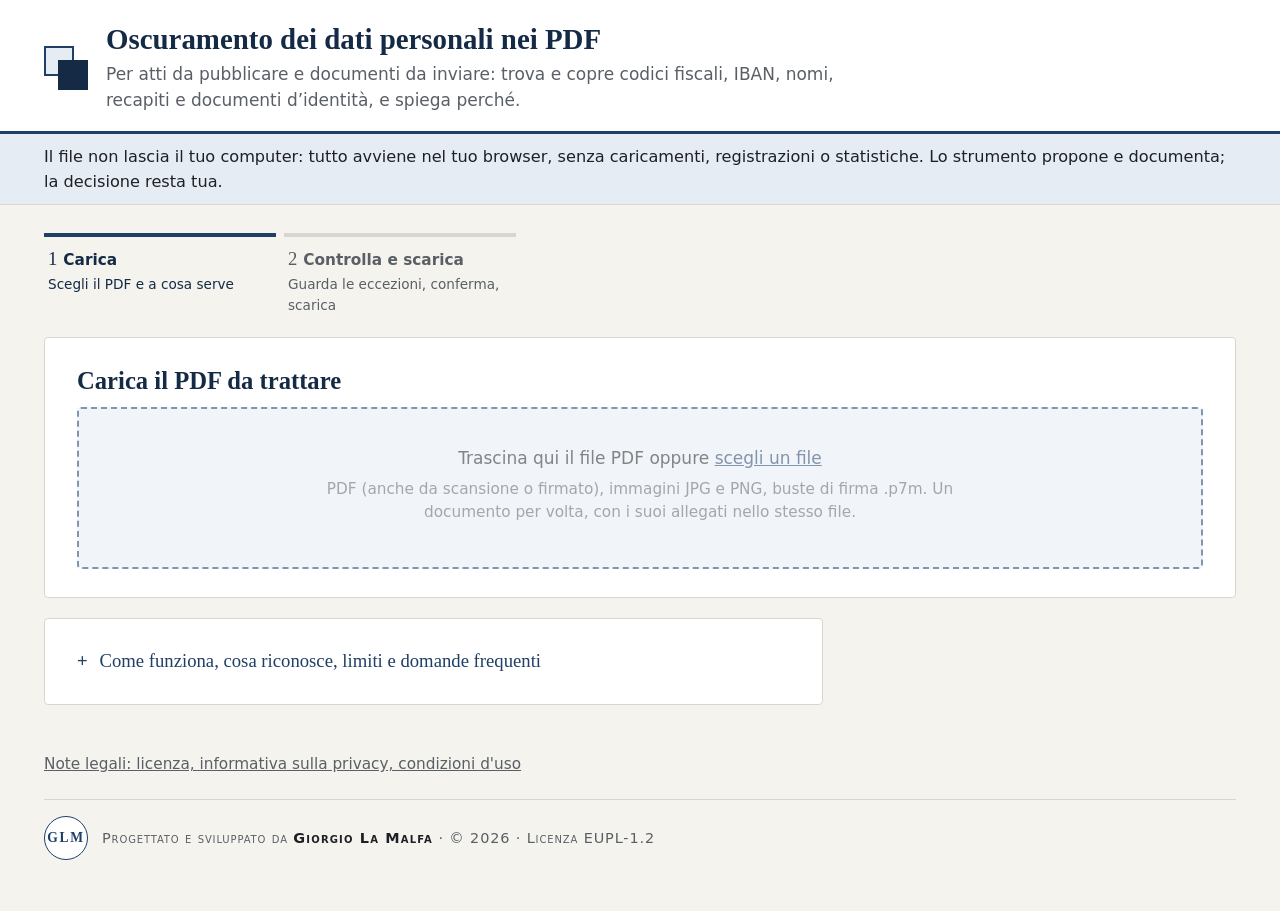
<file: index.html>
<!DOCTYPE html>
<!-- Oscuramento assistito di atti amministrativi. © 2026 Giorgio La Malfa. Licenza EUPL-1.2. -->
<html lang="it">
<head>
  <meta charset="utf-8">
  <meta name="viewport" content="width=device-width, initial-scale=1">
  <meta name="referrer" content="no-referrer">
  <!--
    Politica di sicurezza dei contenuti: ogni richiesta di rete è limitata
    all'origine dell'applicazione. L'unica eccezione, dichiarata all'utente,
    è il download facoltativo del modello di riconoscimento dei nomi da
    huggingface.co, che avviene solo se il modello non è presente nella
    cartella `modelli/` e solo dopo il consenso esplicito.
  -->
  <meta http-equiv="Content-Security-Policy"
        content="default-src 'self'; script-src 'self' 'wasm-unsafe-eval' blob:; worker-src 'self' blob:; connect-src 'self' https://huggingface.co https://*.huggingface.co https://*.hf.co; img-src 'self' blob: data:; style-src 'self'; font-src 'self'; object-src 'none'; base-uri 'none'; form-action 'none'">
  <title>Oscura PDF e dati personali gratis, senza caricare il file – Oscuramento assistito</title>
  <meta name="description" content="Oscura codici fiscali, IBAN, nomi, recapiti e documenti d'identità nei PDF prima di pubblicarli o inviarli. Riconoscimento automatico, rapporto con le fonti normative. Il file non lascia il tuo computer: nessun upload, nessuna registrazione, gratis.">
  <link rel="canonical" href="https://giorgino1.github.io/oscuramento-pdf/">
  <meta property="og:title" content="Oscura PDF e dati personali, senza caricare il file">
  <meta property="og:description" content="Riconosce e oscura codici fiscali, IBAN, nomi, recapiti e documenti d'identità nei PDF. Tutto nel tuo browser: nessun upload.">
  <meta property="og:type" content="website">
  <meta property="og:locale" content="it_IT">
  <link rel="icon" href="data:,">
  <!-- Dati strutturati per i motori di ricerca: descrivono la pagina, non
       raccolgono nulla. -->
  <script type="application/ld+json">
  {
    "@context": "https://schema.org",
    "@graph": [
      {
        "@type": "SoftwareApplication",
        "name": "Oscuramento assistito di atti amministrativi",
        "url": "https://giorgino1.github.io/oscuramento-pdf/",
        "author": { "@type": "Person", "name": "Giorgio La Malfa" },
        "license": "https://joinup.ec.europa.eu/collection/eupl/eupl-text-eupl-12",
        "applicationCategory": "UtilitiesApplication",
        "operatingSystem": "Browser",
        "inLanguage": "it",
        "isAccessibleForFree": true,
        "offers": { "@type": "Offer", "price": "0", "priceCurrency": "EUR" },
        "description": "Oscura i dati personali nei PDF (codice fiscale, IBAN, nomi, recapiti, documenti d'identità) interamente nel browser, senza caricare il file. Rapporto di trattamento con le fonti normative."
      },
      {
        "@type": "FAQPage",
        "mainEntity": [
          { "@type": "Question", "name": "Il mio PDF viene caricato su un server?", "acceptedAnswer": { "@type": "Answer", "text": "No. L'analisi, l'oscuramento e la scrittura del nuovo PDF avvengono nel tuo browser. Puoi verificarlo dagli strumenti di sviluppo, scheda Rete: durante l'uso non parte alcuna richiesta con i tuoi dati." } },
          { "@type": "Question", "name": "Quali dati riconosce da solo?", "acceptedAnswer": { "@type": "Answer", "text": "Codici fiscali, partite IVA, IBAN e carte di pagamento, telefoni e caselle di posta individuali, indirizzi di residenza, date e luoghi di nascita, estremi e copie di documenti d'identità, firme scansionate, nomi di persona, riferimenti a salute, condizioni di disagio e procedimenti giudiziari." } },
          { "@type": "Question", "name": "L'oscuramento rimuove davvero il testo dal PDF?", "acceptedAnswer": { "@type": "Answer", "text": "Sì. Le pagine vengono riscritte come immagini con i rettangoli di copertura e il livello testuale del nuovo PDF contiene solo il testo non oscurato. Il testo coperto non è selezionabile né ricercabile." } },
          { "@type": "Question", "name": "Serve per la pubblicazione all'albo pretorio e in Amministrazione trasparente?", "acceptedAnswer": { "@type": "Answer", "text": "Sì. Per ogni dato lo strumento indica la categoria, la fascia e la norma (d.lgs. 33/2013, d.lgs. 196/2003, Regolamento UE 2016/679, Linee guida del Garante n. 243/2014) e produce un rapporto di trattamento da conservare agli atti. La valutazione finale resta dell'amministrazione." } },
          { "@type": "Question", "name": "Posso usarlo per un documento da inviare, un curriculum o la copia della carta d'identità?", "acceptedAnswer": { "@type": "Answer", "text": "Sì. Scegli 'Invio, condivisione o pubblicazione facoltativa': tutto ciò che viene riconosciuto è proposto per l'oscuramento e ripristini con un clic ciò che ti serve in chiaro." } },
          { "@type": "Question", "name": "Quanto costa?", "acceptedAnswer": { "@type": "Answer", "text": "Nulla. Nessuna registrazione, nessuna filigrana, nessun limite di pagine. Il codice è pubblicato con licenza aperta." } }
        ]
      }
    ]
  }
  </script>
  <link rel="stylesheet" href="css/stile.css">
</head>
<body>
  <a class="salta" href="#principale">Vai al contenuto</a>

  <header class="testata">
    <div class="contenitore">
      <div class="marchio" aria-hidden="true"><span class="marchio-blocco"></span><span class="marchio-blocco marchio-blocco--scuro"></span></div>
      <div>
        <h1 id="titolo-app">Oscuramento dei dati personali nei PDF</h1>
        <p class="sottotitolo" id="sottotitolo-app"></p>
      </div>
    </div>
  </header>

  <div class="rassicurazione" role="note">
    <div class="contenitore">
      <p id="rassicurazione-locale"></p>
    </div>
  </div>

  <main id="principale" class="contenitore">
    <nav class="passi" aria-label="Avanzamento">
      <ol id="passi"></ol>
    </nav>

    <!-- 1. Caricamento -->
    <section id="sezione-caricamento" class="sezione" aria-labelledby="titolo-caricamento">
      <h2 id="titolo-caricamento"></h2>

      <div id="zona-caricamento" class="zona-caricamento" tabindex="0" role="button" aria-describedby="caricamento-formati">
        <p><span id="caricamento-trascina"></span> <label for="file-input" class="collegamento" id="caricamento-scegli"></label></p>
        <input type="file" id="file-input" accept="application/pdf,.pdf,image/jpeg,image/png,.jpg,.jpeg,.png,.p7m">
        <p id="caricamento-formati" class="nota"></p>
      </div>
      <p id="caricamento-errore" class="errore" role="alert" hidden></p>
      <!-- Stato dei componenti di riconoscimento: una riga, solo finché serve.
           Gli stati per componente restano nel DOM (nascosti) per la logica. -->
      <p id="componenti-stato" class="nota componenti-stato" role="status" aria-live="polite" hidden></p>
      <div hidden aria-hidden="true">
        <span id="comp-pdf-stato"></span><span id="comp-ocr-stato"></span><span id="comp-ner-stato"></span>
      </div>
      <div id="ner-remoto" class="avviso avviso--attenzione" hidden>
        <p id="ner-remoto-spiegazione"></p>
        <div class="azioni">
          <button type="button" class="pulsante" id="ner-remoto-scarica"></button>
          <button type="button" class="pulsante pulsante--secondario" id="ner-remoto-rifiuta"></button>
        </div>
        <p id="ner-remoto-rifiuto-nota" class="nota"></p>
      </div>
      <p id="ner-errore" class="errore" hidden></p>
      <div id="file-scelto" class="riquadro" hidden>
        <p><strong id="file-scelto-etichetta"></strong>: <span id="file-nome"></span> <span class="nota" id="file-dettagli"></span></p>
        <fieldset class="scopo" id="scopo" hidden>
          <legend id="scopo-titolo"></legend>
          <p class="nota" id="scopo-spiegazione"></p>
          <div id="scopo-opzioni" class="scopo-opzioni"></div>
          <div class="campo" id="scopo-ente-campo" hidden>
            <label for="scopo-ente" id="scopo-ente-etichetta"></label>
            <input type="text" id="scopo-ente" maxlength="120">
          </div>
        </fieldset>
        <p class="nota" id="attesa-componenti" hidden></p>
      </div>
    </section>

    <!-- 2. Analisi -->
    <section id="sezione-analisi" class="sezione" aria-labelledby="titolo-analisi" hidden>
      <h2 id="titolo-analisi"></h2>
      <div id="analisi-avviso-scansione" class="avviso avviso--attenzione" hidden></div>
      <div id="analisi-avviso-risorse" class="avviso avviso--attenzione" hidden>
        <p id="analisi-avviso-risorse-testo"></p>
        <div class="azioni"><button type="button" class="pulsante" id="analisi-avviso-risorse-prosegui"></button></div>
      </div>
      <div class="avanzamento" role="status" aria-live="polite">
        <p><span id="analisi-fase"></span> <span id="analisi-pagina" class="nota"></span></p>
        <div class="barra" aria-hidden="true"><div class="barra-riempimento" id="analisi-barra"></div></div>
        <div class="azioni"><button type="button" class="pulsante pulsante--secondario" id="analisi-interrompi"></button></div>
      </div>
      <p id="analisi-errore" class="errore" role="alert" hidden></p>
    </section>

    <!-- 3. Controlla e scarica -->
    <section id="sezione-revisione" class="sezione" aria-labelledby="titolo-revisione" hidden>
      <h2 id="titolo-revisione"></h2>
      <p id="revisione-introduzione"></p>
      <div id="revisione-avviso-scansione" class="avviso avviso--attenzione" hidden>
        <p id="revisione-avviso-scansione-testo"></p>
        <p><span id="revisione-qualita-etichetta"></span>: <strong id="revisione-qualita"></strong></p>
      </div>
      <p id="revisione-ner-assente" class="avviso avviso--attenzione" hidden></p>

      <!-- Riepilogo in linguaggio piano: solo le eccezioni richiedono attenzione. -->
      <div class="riepilogo" id="riepilogo">
        <p class="riepilogo-oscurati" role="status" aria-live="polite"><strong id="riepilogo-oscurati-numero">0</strong> <span id="riepilogo-oscurati-testo"></span></p>
        <div id="riepilogo-chiaro" hidden>
          <h3 id="riepilogo-chiaro-titolo"></h3>
          <p class="nota" id="riepilogo-chiaro-nota"></p>
          <ul id="elenco-chiaro" class="riepilogo-elenco"></ul>
        </div>
        <div id="riepilogo-ripristinati" hidden>
          <h3 id="riepilogo-ripristinati-titolo"></h3>
          <ul id="elenco-ripristinati" class="riepilogo-elenco"></ul>
        </div>
        <div id="riepilogo-controllare" hidden>
          <h3 id="riepilogo-controllare-titolo"></h3>
          <ul id="elenco-controllare" class="riepilogo-elenco"></ul>
        </div>
        <details id="riepilogo-istituzionali" class="dettagli" hidden>
          <summary id="riepilogo-istituzionali-titolo"></summary>
          <ul id="elenco-istituzionali" class="riepilogo-elenco"></ul>
        </details>
        <p id="riepilogo-nessuno" class="nota" hidden></p>
        <div id="download-scansione" class="riquadro" hidden>
          <label class="opzione"><input type="checkbox" id="conferma-scansione"><span id="conferma-scansione-testo"></span></label>
          <p class="nota" id="conferma-scansione-nota" aria-live="polite"></p>
          <button type="button" class="pulsante pulsante--secondario pulsante--piccolo" id="conferma-scansione-vai" hidden></button>
        </div>
        <p id="download-bloccato" class="nota" hidden></p>
        <div class="avviso" id="download-avviso-pagine" hidden role="alertdialog" aria-labelledby="download-avviso-pagine-testo">
          <p id="download-avviso-pagine-testo"></p>
          <div class="azioni">
            <button type="button" class="pulsante pulsante--secondario" id="download-avviso-pagine-vai"></button>
            <button type="button" class="pulsante" id="download-avviso-pagine-prosegui"></button>
          </div>
        </div>
        <div class="azioni">
          <button type="button" class="pulsante" id="genera"></button>
          <button type="button" class="pulsante pulsante--secondario" id="mostra-dettagli" aria-expanded="false" aria-controls="dettagli-rilievi pannello-rilievi"></button>
        </div>
        <div id="sezione-download">
          <div class="avanzamento" id="generazione" hidden role="status" aria-live="polite">
            <p><span id="generazione-testo"></span></p>
            <div class="barra" aria-hidden="true"><div class="barra-riempimento" id="generazione-barra"></div></div>
            <div class="azioni"><button type="button" class="pulsante pulsante--secondario" id="generazione-interrompi"></button></div>
          </div>
          <p id="download-errore" class="errore" role="alert" hidden></p>
          <div id="download-pronto" class="riquadro riquadro--pronto" hidden>
            <h3 id="download-riepilogo-titolo"></h3>
            <ul id="download-riepilogo"></ul>
            <div class="azioni">
              <a class="pulsante" id="scarica-documento" download></a>
              <a class="pulsante pulsante--secondario" id="scarica-rapporto" download></a>
              <a class="pulsante pulsante--secondario" id="scarica-immagine" download hidden></a>
            </div>
            <p class="nota" id="download-nota"></p>
            <p class="nota" id="download-avviso-firma"></p>
          </div>
        </div>
      </div>

      <!-- Strumenti per l'utente esperto: visibili su richiesta. -->
      <div id="dettagli-rilievi" hidden>
        <div class="contatori">
          <div class="contatore" id="contatore-c" role="status" aria-live="polite">
            <span class="contatore-numero" id="contatore-c-numero">0</span>
            <span id="contatore-c-testo"></span>
          </div>
          <div class="contatore contatore--proposte" id="contatore-proposte" role="status" aria-live="polite">
            <span class="contatore-numero" id="contatore-proposte-numero">0</span>
            <span id="contatore-proposte-testo"></span>
            <button type="button" class="pulsante pulsante--piccolo" id="conferma-proposte"></button>
          </div>
        </div>
        <div class="blocco">
          <label for="blocco-categoria" id="blocco-etichetta"></label>
          <select id="blocco-categoria"></select>
          <button type="button" class="pulsante pulsante--piccolo" id="blocco-oscura"></button>
          <button type="button" class="pulsante pulsante--piccolo pulsante--secondario" id="blocco-mantieni"></button>
        </div>
      </div>

      <div class="revisione revisione--semplice" id="revisione-griglia">
        <div class="revisione-pagine" id="pagine">
          <div class="barra-strumenti">
            <span class="nota" id="strumenti-etichetta"></span>
            <button type="button" class="pulsante pulsante--secondario pulsante--piccolo" id="selezione-manuale" aria-pressed="false"></button>
            <button type="button" class="pulsante pulsante--secondario pulsante--piccolo" id="selezione-testo"></button>
            <button type="button" class="pulsante pulsante--secondario pulsante--piccolo" id="selezione-area"></button>
            <span class="nota" id="selezione-manuale-nota" hidden></span>
            <span class="nota" id="pagine-viste"></span>
          </div>
          <div id="elenco-pagine"></div>
          <p class="nota pagine-fine" id="pagine-fine" hidden>
            <span id="pagine-fine-testo"></span>
            <button type="button" class="pulsante pulsante--secondario pulsante--piccolo" id="pagine-fine-torna"></button>
            <button type="button" class="pulsante pulsante--secondario pulsante--piccolo" id="pagine-fine-vai" hidden></button>
          </p>
        </div>
        <aside class="revisione-pannello" id="pannello-rilievi" aria-labelledby="titolo-rilievi" hidden>
          <h3 id="titolo-rilievi" class="visivamente-nascosto">Dati trovati</h3>
          <div class="filtro">
            <label for="filtro-fascia" id="filtro-etichetta"></label>
            <select id="filtro-fascia"></select>
          </div>
          <div class="legenda" id="legenda"></div>
          <ul id="elenco-rilievi" class="rilievi"></ul>
          <p id="rilievi-vuoto" class="nota" hidden></p>
        </aside>
      </div>

      <details class="dettagli" id="opzioni-avanzate">
        <summary id="opzioni-avanzate-titolo"></summary>
        <div id="sezione-modalita">
          <p id="modalita-introduzione"></p>
          <fieldset class="modalita">
            <legend id="titolo-modalita"></legend>
            <label class="opzione"><input type="radio" name="modalita" value="pieno" checked><span><strong id="modalita-pieno"></strong><br><span class="nota" id="modalita-pieno-descrizione"></span></span></label>
            <label class="opzione"><input type="radio" name="modalita" value="omissis"><span><strong id="modalita-omissis"></strong><br><span class="nota" id="modalita-omissis-descrizione"></span></span></label>
            <label class="opzione"><input type="radio" name="modalita" value="pseudonimo"><span><strong id="modalita-pseudonimo"></strong><br><span class="nota" id="modalita-pseudonimo-descrizione"></span></span></label>
          </fieldset>
          <div id="modalita-avvertenza" class="avviso avviso--attenzione" hidden></div>
          <details class="dettagli">
            <summary id="iniziali-domanda"></summary>
            <p id="iniziali-risposta"></p>
          </details>
          <div class="campo">
            <label for="risoluzione" id="risoluzione-etichetta"></label>
            <p class="nota" id="risoluzione-descrizione"></p>
            <select id="risoluzione"></select>
          </div>
        </div>
      </details>

      <div class="azioni azioni--separate">
        <button type="button" class="pulsante pulsante--secondario" id="nuovo-documento"></button>
      </div>
    </section>

    <!-- Testo informativo, statico: per chi legge la pagina e per i motori di
         ricerca. Non è interfaccia e non passa da stringhe.js. -->
    <details class="sezione informazioni" id="informazioni">
      <summary class="informazioni-apri">Come funziona, cosa riconosce, limiti e domande frequenti</summary>
      <h2 id="titolo-informazioni">Come funziona</h2>
      <ol class="informazioni-passi">
        <li><strong>Carichi il documento</strong> (PDF, anche firmato o in busta .p7m; oppure una foto o scansione JPG o PNG) e indichi a cosa serve: pubblicazione obbligatoria di un ente pubblico, oppure invio e condivisione. L'analisi parte da sola.</li>
        <li><strong>Lo strumento legge il documento</strong> (anche le scansioni, con il riconoscimento ottico) e individua i dati personali: per ciascuno indica cos'è, perché va trattato e quale norma lo prevede.</li>
        <li><strong>Rivedi e confermi</strong>, pagina per pagina o in blocco. Puoi aggiungere oscuramenti a mano, per testo o per area.</li>
        <li><strong>Scarichi il PDF trattato e il rapporto</strong>: il testo oscurato non è più nel file, nemmeno nascosto; il rapporto elenca ogni dato trattato con la fonte.</li>
      </ol>

      <h2>Il file non lascia il tuo computer</h2>
      <p>Gli strumenti online per oscurare i PDF caricano il documento sui loro server. Qui no: la lettura del PDF, il riconoscimento ottico, il riconoscimento dei nomi e la scrittura del nuovo file avvengono nel tuo browser, con componenti eseguite in locale. Non esiste un server che riceva il documento, non c'è registrazione, non vengono raccolte statistiche. È verificabile: apri gli strumenti di sviluppo del browser, scheda Rete, e usa lo strumento.</p>
      <p>L'unica eccezione, dichiarata e facoltativa, è il download iniziale del modello di riconoscimento dei nomi (circa 135 MB), che avviene una sola volta, prima di caricare qualunque documento, e resta nella cache del browser.</p>

      <h2>Cosa riconosce</h2>
      <ul class="informazioni-elenco">
        <li><strong>Identificativi</strong>: codice fiscale e tessera sanitaria, partita IVA, IBAN, conti correnti, carte di pagamento (con controllo formale).</li>
        <li><strong>Recapiti e dati anagrafici</strong>: cellulari e telefoni individuali, caselle di posta personali, residenza, data e luogo di nascita, stato civile, nucleo familiare. I recapiti degli uffici e delle società restano in chiaro.</li>
        <li><strong>Documenti d'identità</strong>: estremi (numero, rilascio) e pagine che riproducono una carta d'identità, una patente o un passaporto, che vengono espunte.</li>
        <li><strong>Firme autografe</strong> nei documenti scansionati.</li>
        <li><strong>Nomi di persona</strong>, con il ruolo: dirigenti, responsabili del procedimento e firmatari restano in chiaro; minori e terzi estranei vengono oscurati; beneficiari, contraenti e consulenti seguono le norme sulla pubblicazione.</li>
        <li><strong>Dati sulla salute, condizioni di disagio, dati giudiziari</strong>, anche in forma indiretta (legge 104, invalidità, ISEE, procedimenti).</li>
      </ul>

      <h2>Per gli uffici pubblici</h2>
      <p>Determine, delibere, ordinanze, atti di concessione di contributi, incarichi e curricula, graduatorie di concorso: prima della pubblicazione all'albo pretorio, in Amministrazione trasparente o sul sito istituzionale (in Sicilia, art. 18 l.r. 22/2008) i dati personali non pertinenti vanno resi non intelligibili (art. 7-bis, comma 4, d.lgs. 33/2013). Lo strumento applica le regole delle Linee guida del Garante n. 243/2014 e delle FAQ, distingue i nominativi che la legge impone di pubblicare (contraenti, titolari di incarichi, beneficiari sopra mille euro) da quelli che non hanno base giuridica, e produce un rapporto di trattamento con i passaggi delle fonti, da conservare agli atti. Non offre mai la sostituzione con le iniziali, che il Garante non considera anonimizzazione.</p>

      <h2>Per tutti gli altri</h2>
      <p>Un documento da inviare a una banca o a un ente, un curriculum da rendere anonimo, un verbale, una sentenza, un referto da condividere: scegli "Invio, condivisione o pubblicazione facoltativa" e tutto ciò che viene riconosciuto viene proposto per l'oscuramento. Ripristini con un clic ciò che vuoi lasciare leggibile.</p>

      <h2>Limiti da conoscere</h2>
      <ul class="informazioni-elenco">
        <li>Il riconoscimento dei nomi è statistico: può ignorare un nome o segnalare una parola comune. Per questo i nomi sono sempre "da confermare" e la revisione a schermo è parte del lavoro, non un passaggio facoltativo.</li>
        <li>Nelle scansioni la qualità dipende dall'immagine; per i documenti scansionati la revisione di ogni pagina è obbligatoria e il download resta bloccato finché non è stata fatta.</li>
        <li>Documenti lunghi e scansionati richiedono memoria: consigliato un computer, non un telefono.</li>
        <li>Lo strumento assiste e documenta; la decisione finale su cosa pubblicare resta di chi pubblica.</li>
      </ul>

      <h2>Domande frequenti</h2>
      <dl class="informazioni-faq">
        <dt>L'oscuramento è definitivo?</dt>
        <dd>Sì: le pagine vengono riscritte come immagini con le coperture e il livello testuale del nuovo PDF contiene solo il testo non oscurato. Conserva l'originale: dal file trattato non si torna indietro.</dd>
        <dt>Cosa contiene il rapporto?</dt>
        <dd>Data, file, scopo del trattamento, elenco dei dati trattati con pagina, posizione, categoria, fascia, grado di certezza del riconoscimento, esito e fonte normativa; le decisioni prese e le motivazioni; i passaggi delle fonti citate.</dd>
        <dt>Posso caricare un file di Word?</dt>
        <dd>Salvalo prima come PDF (in Word: File → Salva con nome → PDF) e caricalo qui: il PDF conserva il testo e viene trattato al meglio. Le immagini JPG e PNG e le buste di firma .p7m si caricano direttamente.</dd>
        <dt>Funziona senza connessione?</dt>
        <dd>Dopo il primo caricamento sì: le componenti restano nella cache del browser. Esiste anche una versione da scaricare e avviare in locale.</dd>
        <dt>Chi risponde di un dato pubblicato per errore?</dt>
        <dd>Chi pubblica. Lo strumento è un ausilio: propone, spiega e documenta, ma non sostituisce la verifica di chi ha la responsabilità del documento.</dd>
      </dl>
    </details>
  </main>

  <footer class="piede">
    <div class="contenitore">
      <p class="nota"><a href="note-legali.html">Note legali: licenza, informativa sulla privacy, condizioni d'uso</a></p>
      <p class="firma"><span class="firma-monogramma" aria-hidden="true">GLM</span><span class="firma-testo">Progettato e sviluppato da <strong>Giorgio La Malfa</strong> · © 2026 · Licenza EUPL-1.2</span></p>
    </div>
  </footer>

  <!-- Finestra di dialogo per motivazione e oscuramento manuale -->
  <dialog id="dialogo" class="dialogo">
    <form method="dialog" id="dialogo-form">
      <h3 id="dialogo-titolo"></h3>
      <p id="dialogo-testo" class="nota"></p>
      <div id="dialogo-testo-campo" class="campo" hidden>
        <label for="dialogo-testo-cerca" id="dialogo-testo-etichetta"></label>
        <input type="text" id="dialogo-testo-cerca" maxlength="200">
        <p id="dialogo-testo-nota" class="nota"></p>
      </div>
      <fieldset id="dialogo-area-campo" class="campo coordinate" hidden>
        <legend id="dialogo-area-etichetta"></legend>
        <label><span id="dialogo-area-pagina-etichetta"></span> <input type="number" id="dialogo-area-pagina" min="1" step="1"></label>
        <label><span id="dialogo-area-sinistra-etichetta"></span> <input type="number" id="dialogo-area-sinistra" min="0" max="100" step="1"></label>
        <label><span id="dialogo-area-alto-etichetta"></span> <input type="number" id="dialogo-area-alto" min="0" max="100" step="1"></label>
        <label><span id="dialogo-area-larghezza-etichetta"></span> <input type="number" id="dialogo-area-larghezza" min="1" max="100" step="1"></label>
        <label><span id="dialogo-area-altezza-etichetta"></span> <input type="number" id="dialogo-area-altezza" min="1" max="100" step="1"></label>
      </fieldset>
      <div id="dialogo-categoria-campo" class="campo" hidden>
        <label for="dialogo-categoria" id="dialogo-categoria-etichetta"></label>
        <select id="dialogo-categoria" required></select>
      </div>
      <div class="campo">
        <label for="dialogo-motivazione" id="dialogo-motivazione-etichetta"></label>
        <textarea id="dialogo-motivazione" rows="3"></textarea>
        <p id="dialogo-obbligo" class="errore" hidden></p>
      </div>
      <div class="azioni">
        <button type="button" class="pulsante pulsante--secondario" id="dialogo-annulla"></button>
        <button type="submit" class="pulsante" id="dialogo-salva"></button>
      </div>
    </form>
  </dialog>

  <script src="vendor/pdf-lib/pdf-lib.min.js"></script>
  <script src="vendor/tesseract/tesseract.min.js"></script>
  <script type="module" src="js/app.js"></script>
</body>
</html>
</file>
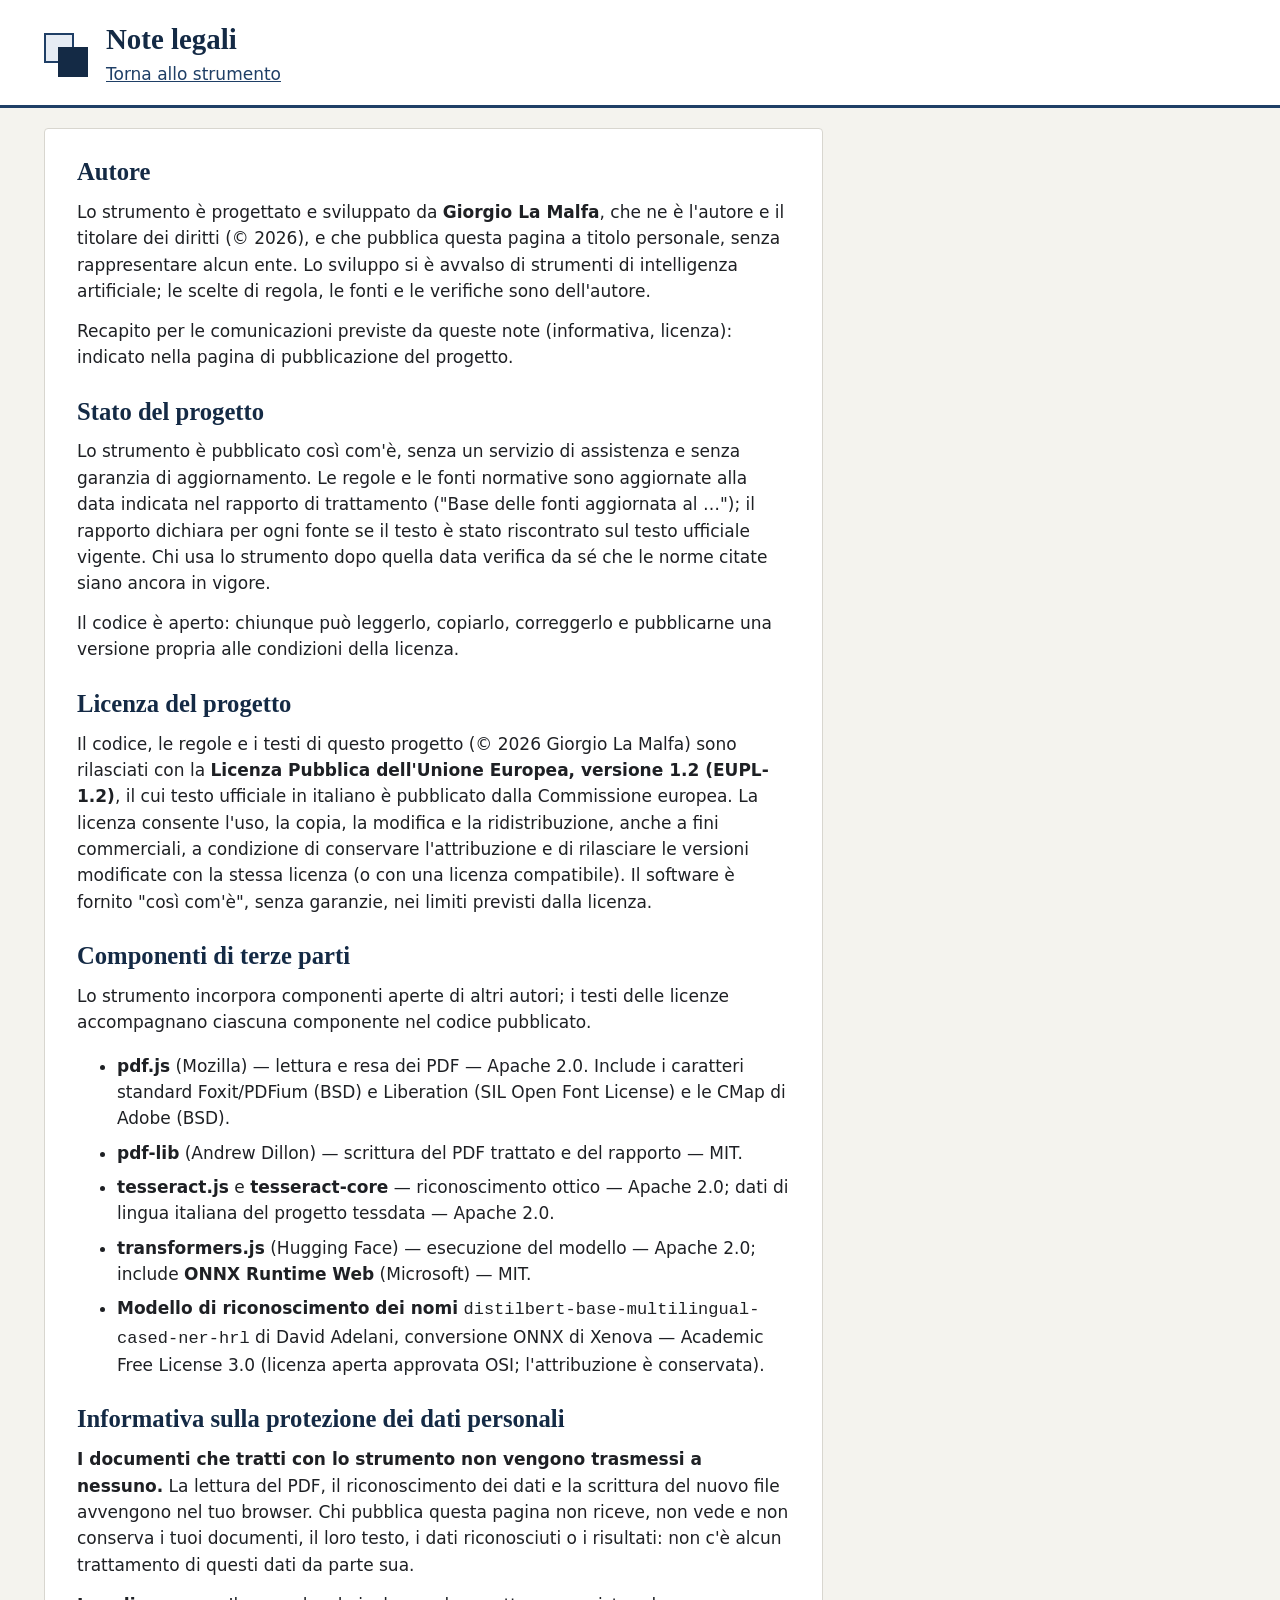
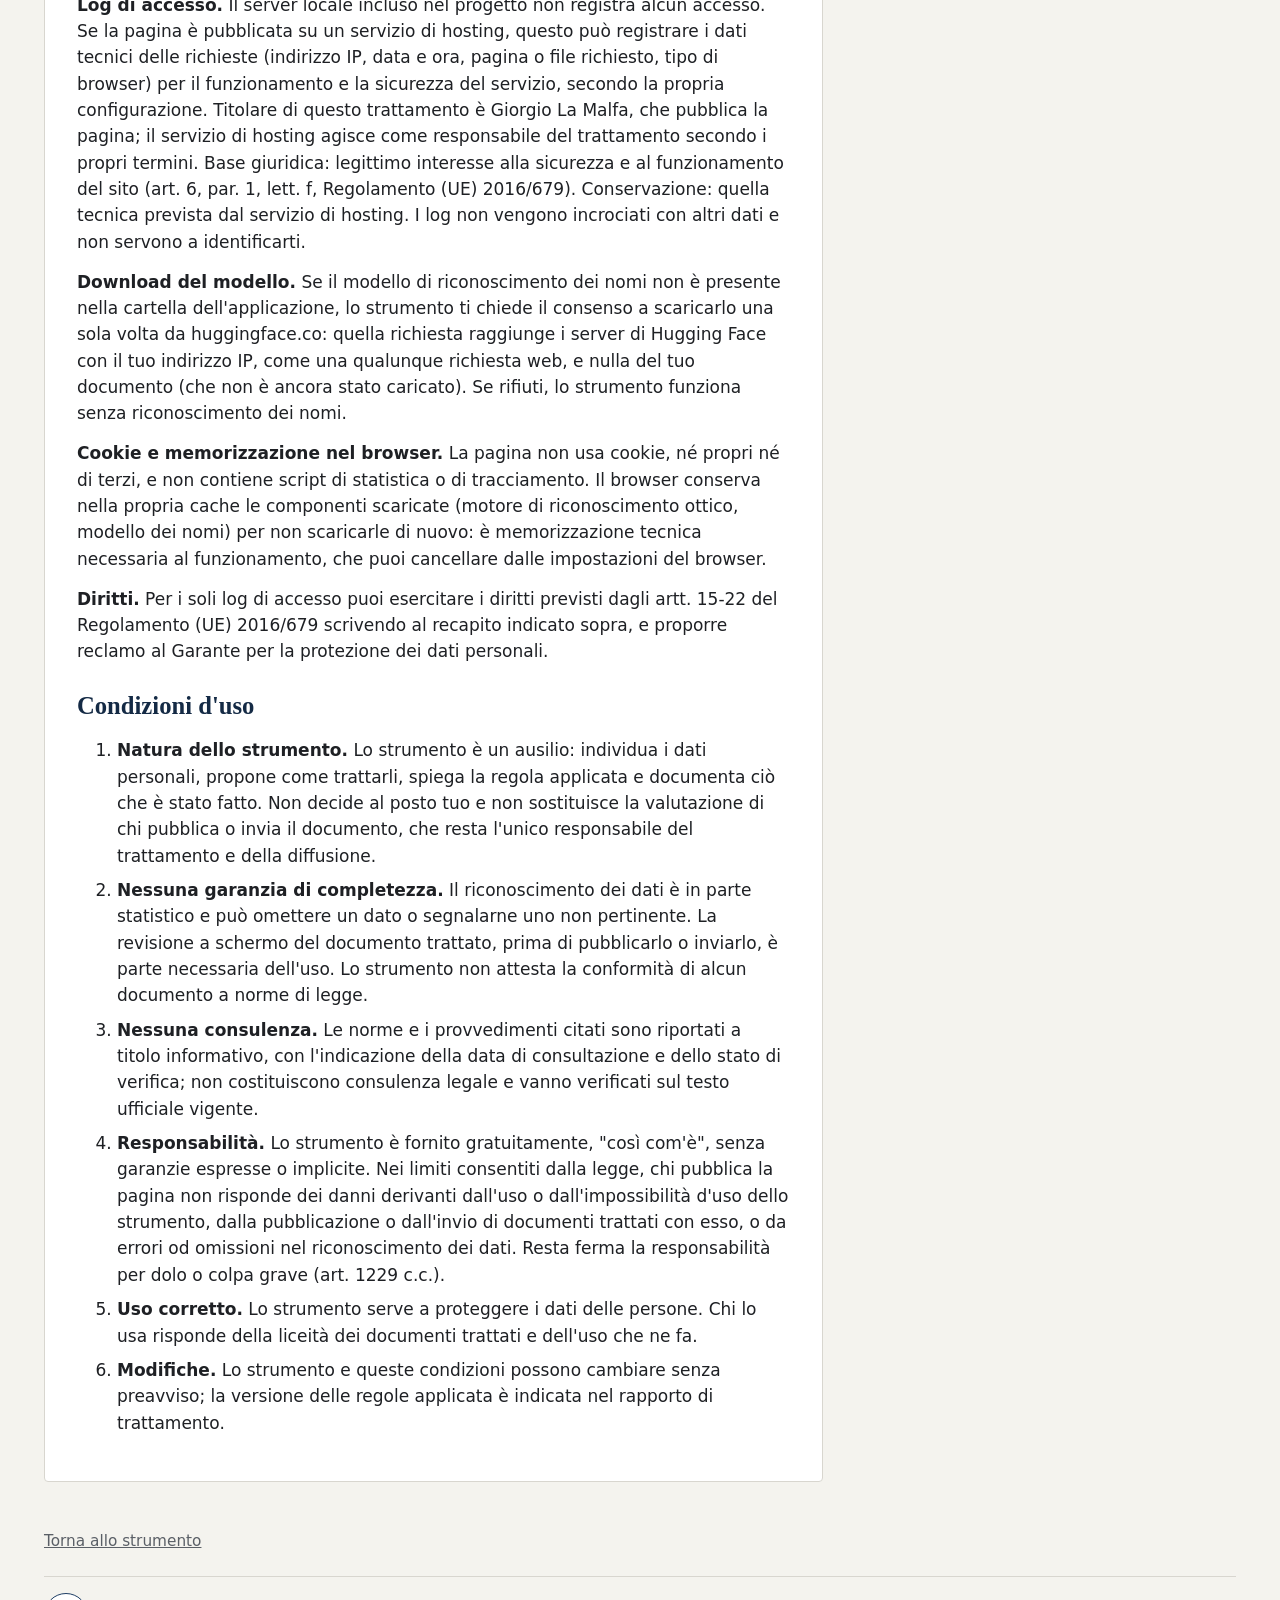
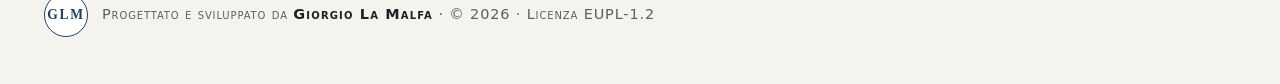
<file: note-legali.html>
<!DOCTYPE html>
<!-- Oscuramento assistito di atti amministrativi. © 2026 Giorgio La Malfa. Licenza EUPL-1.2. -->
<html lang="it">
<head>
  <meta charset="utf-8">
  <meta name="viewport" content="width=device-width, initial-scale=1">
  <meta name="referrer" content="no-referrer">
  <meta http-equiv="Content-Security-Policy"
        content="default-src 'self'; script-src 'none'; connect-src 'none'; img-src 'self' data:; style-src 'self'; font-src 'self'; object-src 'none'; base-uri 'none'; form-action 'none'">
  <title>Note legali – Oscuramento assistito</title>
  <meta name="description" content="Licenza del progetto, componenti di terze parti, informativa sulla privacy e condizioni d'uso dello strumento di oscuramento dei dati personali nei PDF.">
  <link rel="icon" href="data:,">
  <link rel="canonical" href="https://giorgino1.github.io/oscuramento-pdf/note-legali.html">
  <link rel="stylesheet" href="css/stile.css">
</head>
<body>
  <a class="salta" href="#principale">Vai al contenuto</a>
  <header class="testata">
    <div class="contenitore">
      <div class="marchio" aria-hidden="true"><span class="marchio-blocco"></span><span class="marchio-blocco marchio-blocco--scuro"></span></div>
      <div>
        <h1>Note legali</h1>
        <p class="sottotitolo"><a href="./">Torna allo strumento</a></p>
      </div>
    </div>
  </header>

  <main id="principale" class="contenitore">
    <section class="sezione informazioni" aria-labelledby="titolo-stato">
      <h2 id="titolo-autore">Autore</h2>
      <p>Lo strumento è progettato e sviluppato da <strong>Giorgio La Malfa</strong>, che ne è l'autore e il titolare dei diritti (© 2026), e che pubblica questa pagina a titolo personale, senza rappresentare alcun ente. Lo sviluppo si è avvalso di strumenti di intelligenza artificiale; le scelte di regola, le fonti e le verifiche sono dell'autore.</p>
      <p>Recapito per le comunicazioni previste da queste note (informativa, licenza): <span id="recapito-autore">indicato nella pagina di pubblicazione del progetto</span>.</p>

      <h2 id="titolo-stato">Stato del progetto</h2>
      <p>Lo strumento è pubblicato così com'è, senza un servizio di assistenza e senza garanzia di aggiornamento. Le regole e le fonti normative sono aggiornate alla data indicata nel rapporto di trattamento ("Base delle fonti aggiornata al …"); il rapporto dichiara per ogni fonte se il testo è stato riscontrato sul testo ufficiale vigente. Chi usa lo strumento dopo quella data verifica da sé che le norme citate siano ancora in vigore.</p>
      <p>Il codice è aperto: chiunque può leggerlo, copiarlo, correggerlo e pubblicarne una versione propria alle condizioni della licenza.</p>

      <h2 id="titolo-licenza">Licenza del progetto</h2>
      <p>Il codice, le regole e i testi di questo progetto (© 2026 Giorgio La Malfa) sono rilasciati con la <strong>Licenza Pubblica dell'Unione Europea, versione 1.2 (EUPL-1.2)</strong>, il cui testo ufficiale in italiano è pubblicato dalla Commissione europea. La licenza consente l'uso, la copia, la modifica e la ridistribuzione, anche a fini commerciali, a condizione di conservare l'attribuzione e di rilasciare le versioni modificate con la stessa licenza (o con una licenza compatibile). Il software è fornito "così com'è", senza garanzie, nei limiti previsti dalla licenza.</p>

      <h2 id="titolo-terze-parti">Componenti di terze parti</h2>
      <p>Lo strumento incorpora componenti aperte di altri autori; i testi delle licenze accompagnano ciascuna componente nel codice pubblicato.</p>
      <ul class="informazioni-elenco">
        <li><strong>pdf.js</strong> (Mozilla) — lettura e resa dei PDF — Apache 2.0. Include i caratteri standard Foxit/PDFium (BSD) e Liberation (SIL Open Font License) e le CMap di Adobe (BSD).</li>
        <li><strong>pdf-lib</strong> (Andrew Dillon) — scrittura del PDF trattato e del rapporto — MIT.</li>
        <li><strong>tesseract.js</strong> e <strong>tesseract-core</strong> — riconoscimento ottico — Apache 2.0; dati di lingua italiana del progetto tessdata — Apache 2.0.</li>
        <li><strong>transformers.js</strong> (Hugging Face) — esecuzione del modello — Apache 2.0; include <strong>ONNX Runtime Web</strong> (Microsoft) — MIT.</li>
        <li><strong>Modello di riconoscimento dei nomi</strong> <code>distilbert-base-multilingual-cased-ner-hrl</code> di David Adelani, conversione ONNX di Xenova — Academic Free License 3.0 (licenza aperta approvata OSI; l'attribuzione è conservata).</li>
      </ul>

      <h2 id="titolo-privacy">Informativa sulla protezione dei dati personali</h2>
      <p><strong>I documenti che tratti con lo strumento non vengono trasmessi a nessuno.</strong> La lettura del PDF, il riconoscimento dei dati e la scrittura del nuovo file avvengono nel tuo browser. Chi pubblica questa pagina non riceve, non vede e non conserva i tuoi documenti, il loro testo, i dati riconosciuti o i risultati: non c'è alcun trattamento di questi dati da parte sua.</p>
      <p><strong>Log di accesso.</strong> Il server locale incluso nel progetto non registra alcun accesso. Se la pagina è pubblicata su un servizio di hosting, questo può registrare i dati tecnici delle richieste (indirizzo IP, data e ora, pagina o file richiesto, tipo di browser) per il funzionamento e la sicurezza del servizio, secondo la propria configurazione. Titolare di questo trattamento è Giorgio La Malfa, che pubblica la pagina; il servizio di hosting agisce come responsabile del trattamento secondo i propri termini. Base giuridica: legittimo interesse alla sicurezza e al funzionamento del sito (art. 6, par. 1, lett. f, Regolamento (UE) 2016/679). Conservazione: quella tecnica prevista dal servizio di hosting. I log non vengono incrociati con altri dati e non servono a identificarti.</p>
      <p><strong>Download del modello.</strong> Se il modello di riconoscimento dei nomi non è presente nella cartella dell'applicazione, lo strumento ti chiede il consenso a scaricarlo una sola volta da huggingface.co: quella richiesta raggiunge i server di Hugging Face con il tuo indirizzo IP, come una qualunque richiesta web, e nulla del tuo documento (che non è ancora stato caricato). Se rifiuti, lo strumento funziona senza riconoscimento dei nomi.</p>
      <p><strong>Cookie e memorizzazione nel browser.</strong> La pagina non usa cookie, né propri né di terzi, e non contiene script di statistica o di tracciamento. Il browser conserva nella propria cache le componenti scaricate (motore di riconoscimento ottico, modello dei nomi) per non scaricarle di nuovo: è memorizzazione tecnica necessaria al funzionamento, che puoi cancellare dalle impostazioni del browser.</p>
      <p><strong>Diritti.</strong> Per i soli log di accesso puoi esercitare i diritti previsti dagli artt. 15-22 del Regolamento (UE) 2016/679 scrivendo al recapito indicato sopra, e proporre reclamo al Garante per la protezione dei dati personali.</p>

      <h2 id="titolo-condizioni">Condizioni d'uso</h2>
      <ol class="informazioni-passi">
        <li><strong>Natura dello strumento.</strong> Lo strumento è un ausilio: individua i dati personali, propone come trattarli, spiega la regola applicata e documenta ciò che è stato fatto. Non decide al posto tuo e non sostituisce la valutazione di chi pubblica o invia il documento, che resta l'unico responsabile del trattamento e della diffusione.</li>
        <li><strong>Nessuna garanzia di completezza.</strong> Il riconoscimento dei dati è in parte statistico e può omettere un dato o segnalarne uno non pertinente. La revisione a schermo del documento trattato, prima di pubblicarlo o inviarlo, è parte necessaria dell'uso. Lo strumento non attesta la conformità di alcun documento a norme di legge.</li>
        <li><strong>Nessuna consulenza.</strong> Le norme e i provvedimenti citati sono riportati a titolo informativo, con l'indicazione della data di consultazione e dello stato di verifica; non costituiscono consulenza legale e vanno verificati sul testo ufficiale vigente.</li>
        <li><strong>Responsabilità.</strong> Lo strumento è fornito gratuitamente, "così com'è", senza garanzie espresse o implicite. Nei limiti consentiti dalla legge, chi pubblica la pagina non risponde dei danni derivanti dall'uso o dall'impossibilità d'uso dello strumento, dalla pubblicazione o dall'invio di documenti trattati con esso, o da errori od omissioni nel riconoscimento dei dati. Resta ferma la responsabilità per dolo o colpa grave (art. 1229 c.c.).</li>
        <li><strong>Uso corretto.</strong> Lo strumento serve a proteggere i dati delle persone. Chi lo usa risponde della liceità dei documenti trattati e dell'uso che ne fa.</li>
        <li><strong>Modifiche.</strong> Lo strumento e queste condizioni possono cambiare senza preavviso; la versione delle regole applicata è indicata nel rapporto di trattamento.</li>
      </ol>
    </section>
  </main>

  <footer class="piede">
    <div class="contenitore">
      <p class="nota"><a href="./">Torna allo strumento</a></p>
      <p class="firma"><span class="firma-monogramma" aria-hidden="true">GLM</span><span class="firma-testo">Progettato e sviluppato da <strong>Giorgio La Malfa</strong> · © 2026 · Licenza EUPL-1.2</span></p>
    </div>
  </footer>
</body>
</html>
</file>
<file: css/stile.css>
/* Aspetto sobrio e istituzionale (specifica funzionale, § 7).
   Tipografia di sistema, tavolozza ridotta: un neutro dominante, un colore
   istituzionale, il rosso riservato agli avvisi. Nessuna animazione oltre
   l'indicatore di avanzamento. */

:root {
  --fondo: #f4f3ee;
  --carta: #ffffff;
  --testo: #1e2024;
  --testo-secondario: #5a5f66;
  --linea: #d8d6cf;
  --istituzionale: #1f3f66;
  --istituzionale-chiaro: #e6ecf4;
  --istituzionale-scuro: #142a45;
  --rosso: #b42318;
  --rosso-chiaro: #fbeae8;
  --attenzione-fondo: #fff8e6;
  --attenzione-bordo: #e0b64a;

  /* Colori delle fasce nei rilievi e nelle evidenziazioni */
  --fascia-a: #b42318;
  --fascia-b: #a24d00;
  --fascia-c: #7d5f00;
  --fascia-p: #2c7a4b;
  --fascia-m: #5b3f8e;

  --larghezza: 1240px;
  --larghezza-lettura: 72ch;
  --raggio: 4px;
  --font: system-ui, -apple-system, "Segoe UI", Roboto, "Helvetica Neue", Arial, "Noto Sans", sans-serif;
  --font-titoli: Georgia, "Times New Roman", "DejaVu Serif", serif;
}

* { box-sizing: border-box; }

html { font-size: 17px; }

body {
  margin: 0;
  font-family: var(--font);
  color: var(--testo);
  background: var(--fondo);
  line-height: 1.55;
}

.contenitore {
  max-width: var(--larghezza);
  margin: 0 auto;
  padding: 0 24px;
}

h1, h2, h3 {
  font-family: var(--font-titoli);
  font-weight: 600;
  line-height: 1.2;
  color: var(--istituzionale-scuro);
  margin: 0 0 0.5em;
}
h1 { font-size: 1.7rem; }
h2 { font-size: 1.45rem; margin-top: 0; }
h3 { font-size: 1.1rem; }

p { margin: 0 0 0.8em; max-width: var(--larghezza-lettura); }
.nota { color: var(--testo-secondario); font-size: 0.9rem; }
.errore { color: var(--rosso); font-weight: 600; }

a, .collegamento {
  color: var(--istituzionale);
  text-decoration: underline;
  cursor: pointer;
}

.salta {
  position: absolute; left: -9999px; top: 0;
  background: var(--istituzionale); color: #fff; padding: 8px 12px;
}
.salta:focus { left: 8px; top: 8px; z-index: 100; }

.visivamente-nascosto {
  position: absolute; width: 1px; height: 1px; overflow: hidden;
  clip: rect(0 0 0 0); white-space: nowrap;
}

/* Testata ------------------------------------------------------------- */
.testata {
  background: var(--carta);
  border-bottom: 3px solid var(--istituzionale);
  padding: 22px 0 18px;
}
.testata .contenitore { display: flex; gap: 18px; align-items: center; }
.testata h1 { margin-bottom: 4px; }
.sottotitolo { margin: 0; color: var(--testo-secondario); }
.marchio {
  flex: none; width: 44px; height: 44px; position: relative;
}
.marchio-blocco {
  position: absolute; left: 0; top: 0; width: 30px; height: 30px;
  background: var(--istituzionale-chiaro); border: 2px solid var(--istituzionale);
}
.marchio-blocco--scuro {
  left: 14px; top: 14px; background: var(--istituzionale-scuro); border-color: var(--istituzionale-scuro);
}

.rassicurazione {
  background: var(--istituzionale-chiaro);
  border-bottom: 1px solid var(--linea);
  padding: 10px 0;
  font-size: 0.9rem;
}
.rassicurazione p { margin: 0; max-width: none; font-size: 0.95rem; }
.rassicurazione .contenitore { display: flex; flex-wrap: wrap; gap: 6px 32px; }

/* Passi --------------------------------------------------------------- */
.passi { margin: 28px 0 8px; }
.passi ol {
  list-style: none; margin: 0; padding: 0;
  display: grid; grid-template-columns: repeat(5, 1fr); gap: 8px;
}
.passi li {
  border-top: 4px solid var(--linea);
  padding: 8px 4px 0;
  color: var(--testo-secondario);
  font-size: 0.9rem;
}
.passi li .passo-numero { font-family: var(--font-titoli); font-size: 1.1rem; margin-right: 6px; }
.passi li .passo-titolo { font-weight: 600; }
.passi li .passo-descrizione { display: block; font-size: 0.8rem; }
.passi li[aria-current="step"] { border-top-color: var(--istituzionale); color: var(--istituzionale-scuro); }
.passi li.completato { border-top-color: var(--fascia-p); color: var(--testo); }

/* Sezioni ------------------------------------------------------------- */
.sezione {
  background: var(--carta);
  border: 1px solid var(--linea);
  border-radius: var(--raggio);
  padding: 28px 32px;
  margin: 20px 0;
}
.sezione[hidden] { display: none; }

.riquadro {
  border: 1px solid var(--linea);
  border-radius: var(--raggio);
  padding: 16px 20px;
  margin: 16px 0;
  background: var(--fondo);
}
.riquadro h3 { margin-top: 0; }

.avviso {
  border-left: 4px solid var(--attenzione-bordo);
  background: var(--attenzione-fondo);
  padding: 12px 16px;
  margin: 14px 0;
  border-radius: 0 var(--raggio) var(--raggio) 0;
}
.avviso p:last-child { margin-bottom: 0; }
.avviso[hidden] { display: none; }
.avviso--errore { border-left-color: var(--rosso); background: var(--rosso-chiaro); }

.azioni { display: flex; flex-wrap: wrap; gap: 10px; margin-top: 12px; align-items: center; }
.azioni--separate { margin-top: 28px; padding-top: 16px; border-top: 1px solid var(--linea); }

/* Pulsanti ------------------------------------------------------------ */
.pulsante {
  display: inline-block;
  font: inherit; font-weight: 600;
  padding: 9px 18px;
  border-radius: var(--raggio);
  border: 2px solid var(--istituzionale);
  background: var(--istituzionale);
  color: #fff;
  cursor: pointer;
  text-decoration: none;
  line-height: 1.3;
}
.pulsante:hover, .pulsante:focus-visible { background: var(--istituzionale-scuro); border-color: var(--istituzionale-scuro); }
.pulsante:focus-visible { outline: 3px solid var(--attenzione-bordo); outline-offset: 2px; }
.pulsante[disabled], .pulsante[aria-disabled="true"] { opacity: 0.5; cursor: not-allowed; }
.pulsante--secondario { background: transparent; color: var(--istituzionale); }
.pulsante--secondario:hover, .pulsante--secondario:focus-visible { background: var(--istituzionale-chiaro); color: var(--istituzionale-scuro); }
.pulsante--piccolo { padding: 4px 10px; font-size: 0.82rem; font-weight: 600; border-width: 1px; }
.pulsante[aria-pressed="true"] { background: var(--istituzionale-scuro); color: #fff; }

button:focus-visible, input:focus-visible, select:focus-visible, textarea:focus-visible, [tabindex]:focus-visible {
  outline: 3px solid var(--attenzione-bordo); outline-offset: 2px;
}

/* Componenti ---------------------------------------------------------- */
.componenti-elenco { list-style: none; padding: 0; margin: 0 0 8px; }
.componenti-elenco li { padding: 4px 0; display: flex; flex-wrap: wrap; gap: 10px; align-items: baseline; }
.stato { font-size: 0.85rem; color: var(--testo-secondario); }
.stato--pronto { color: var(--fascia-p); font-weight: 600; }
.stato--errore { color: var(--rosso); font-weight: 600; }
.stato--attesa { color: var(--fascia-b); }

/* Caricamento --------------------------------------------------------- */
.zona-caricamento {
  border: 2px dashed var(--istituzionale);
  border-radius: var(--raggio);
  padding: 36px 24px;
  text-align: center;
  background: var(--istituzionale-chiaro);
  cursor: pointer;
}
.zona-caricamento p { margin: 0 auto 6px; }
.zona-caricamento.trascinamento { background: #d6e0ee; }
.zona-caricamento input[type="file"] { position: absolute; width: 1px; height: 1px; opacity: 0; }
.zona-caricamento[aria-disabled="true"] { opacity: 0.55; cursor: not-allowed; }

/* Avanzamento --------------------------------------------------------- */
.avanzamento { margin: 12px 0; }
.barra {
  height: 10px; background: var(--linea); border-radius: 5px; overflow: hidden; max-width: var(--larghezza-lettura);
}
.barra-riempimento {
  height: 100%; width: 0; background: var(--istituzionale);
  transition: width 0.25s linear;
}
.barra-riempimento.indeterminata {
  width: 30%;
  animation: scorrimento 1.4s linear infinite;
}
@keyframes scorrimento {
  from { transform: translateX(-100%); }
  to { transform: translateX(340%); }
}
@media (prefers-reduced-motion: reduce) {
  .barra-riempimento { transition: none; }
  .barra-riempimento.indeterminata { animation: none; width: 100%; opacity: 0.5; }
}

/* Revisione ----------------------------------------------------------- */
.contatore {
  display: inline-flex; align-items: center; gap: 12px;
  border: 2px solid var(--fascia-c); border-radius: var(--raggio);
  padding: 8px 16px; margin: 6px 0 16px; font-weight: 600;
  background: #fffbea;
}
.contatori { display: flex; flex-wrap: wrap; gap: 12px; align-items: stretch; }
.contatore--proposte { border-color: var(--istituzionale); background: var(--istituzionale-chiaro); }
.contatore--proposte .contatore-numero { color: var(--istituzionale); }
.contatore--proposte.zero { border-color: var(--fascia-p); background: #eef7f1; }
.contatore--proposte.zero .contatore-numero { color: var(--fascia-p); }
.contatore-numero { font-family: var(--font-titoli); font-size: 1.6rem; color: var(--fascia-c); }
.blocco { display: flex; flex-wrap: wrap; gap: 8px; align-items: center; margin: 0 0 16px; font-size: 0.9rem; }
.blocco select { font: inherit; font-size: 0.85rem; padding: 4px 6px; max-width: 100%; }
.scopo { border: 1px solid var(--linea); border-radius: var(--raggio); padding: 12px 16px; margin: 14px 0; background: var(--carta); }
.scopo legend { font-weight: 600; padding: 0 6px; }
.scopo-opzioni { display: grid; grid-template-columns: repeat(auto-fit, minmax(min(280px, 100%), 1fr)); gap: 10px; margin: 8px 0; }
.scopo .opzione { display: flex; gap: 10px; align-items: flex-start; border: 1px solid var(--linea); border-radius: var(--raggio); padding: 10px 12px; cursor: pointer; }
.scopo .opzione:has(input:checked) { border-color: var(--istituzionale); background: var(--istituzionale-chiaro); }
.scopo .opzione input { margin-top: 4px; }
.scopo .opzione-breve { display: block; color: var(--testo-secondario); font-size: 0.85rem; margin-top: 2px; }
.scopo .opzione-descrizione { display: block; font-size: 0.85rem; margin-top: 6px; }
.contatore.zero { border-color: var(--fascia-p); background: #eef7f1; }
.contatore.zero .contatore-numero { color: var(--fascia-p); }

.revisione {
  display: grid;
  grid-template-columns: minmax(0, 1fr) 400px;
  gap: 20px;
  align-items: start;
}
.revisione-pagine { min-width: 0; }
.pagine-fine { display: flex; flex-wrap: wrap; align-items: center; gap: 8px 12px; margin: 12px 0 0; }
.pagine-fine[hidden] { display: none; }
#conferma-scansione-vai { margin-top: 6px; }
.revisione--semplice { grid-template-columns: minmax(0, 1fr); }

/* Riepilogo in linguaggio piano. */
.riepilogo { border: 1px solid var(--linea); border-left: 4px solid var(--istituzionale); border-radius: var(--raggio); padding: 16px 20px; margin: 14px 0 18px; background: var(--carta); }
.riepilogo-oscurati { font-size: 1.05rem; margin: 0 0 8px; }
.riepilogo-oscurati strong { font-family: var(--font-titoli); font-size: 1.6rem; color: var(--istituzionale); margin-right: 4px; }
.riepilogo h3 { font-size: 1rem; margin: 14px 0 4px; }
.riepilogo-elenco { list-style: none; margin: 6px 0 0; padding: 0; }
.riepilogo-elenco li { display: flex; flex-wrap: wrap; gap: 8px 16px; align-items: flex-start; justify-content: space-between; padding: 8px 0; border-top: 1px solid var(--linea); }
.riepilogo-elenco li > div { flex: 1 1 320px; min-width: 0; }
.riepilogo-elenco .voce-testo { font-weight: 600; }
.riepilogo-elenco .voce-testo button { font: inherit; font-weight: 600; color: var(--istituzionale); background: none; border: 0; padding: 0; cursor: pointer; text-decoration: underline; text-underline-offset: 2px; }
.riepilogo-elenco .voce-tipo { color: var(--testo-secondario); font-size: 0.85rem; margin-left: 6px; }
.riepilogo-elenco .voce-motivo { margin: 2px 0 0; font-size: 0.85rem; color: var(--testo-secondario); }
.riepilogo-elenco .azioni { margin: 0; flex: none; }
.riepilogo .azioni { margin-top: 14px; }
.riquadro--pronto { border-color: var(--fascia-p); background: #eef7f1; margin-top: 14px; }
#dettagli-rilievi { margin-bottom: 14px; }
#opzioni-avanzate { margin-top: 20px; }
#opzioni-avanzate > div { margin-top: 10px; }
.barra-strumenti {
  display: flex; flex-wrap: wrap; gap: 12px; align-items: center;
  margin-bottom: 12px;
}
.pagina-contenitore {
  position: relative;
  margin: 0 auto 18px;
  background: #fff;
  box-shadow: 0 1px 4px rgba(0, 0, 0, 0.18);
  border: 1px solid var(--linea);
}
.pagina-contenitore canvas { display: block; width: 100%; height: auto; }
.pagina-numero {
  position: absolute; top: -1px; left: -1px;
  background: var(--istituzionale); color: #fff;
  font-size: 0.75rem; padding: 2px 8px;
  z-index: 3;
}
.pagina-livello {
  position: absolute; inset: 0;
}
.pagina-livello.selezione { cursor: crosshair; }
.pagina-testo-accessibile { position: absolute; width: 1px; height: 1px; overflow: hidden; clip: rect(0 0 0 0); white-space: pre-wrap; }
.pagina-errore { position: absolute; inset: 0; display: flex; align-items: center; justify-content: center; padding: 16px; text-align: center; color: var(--rosso); font-weight: 600; background: rgba(255,255,255,0.85); z-index: 2; }
.evidenza {
  position: absolute;
  border: 1.5px solid;
  cursor: pointer;
  opacity: 0.9;
}
.evidenza:focus-visible { outline: 3px solid var(--istituzionale-scuro); outline-offset: 1px; }
.evidenza--A { background: rgba(180, 35, 24, 0.32); border-color: var(--fascia-a); }
.evidenza--B { background: rgba(201, 106, 18, 0.30); border-color: var(--fascia-b); }
.evidenza--C { background: rgba(224, 182, 74, 0.35); border-color: var(--fascia-c); border-style: dashed; }
.evidenza--P { background: rgba(44, 122, 75, 0.12); border-color: var(--fascia-p); }
.evidenza--M { background: rgba(91, 63, 142, 0.32); border-color: var(--fascia-m); }
.evidenza--mantieni { background: transparent !important; border-style: dotted; opacity: 0.7; }
.evidenza--decisa { border-style: solid; }
.evidenza--attiva { box-shadow: 0 0 0 3px var(--istituzionale); z-index: 2; }
.evidenza--espungi { background: repeating-linear-gradient(45deg, rgba(201,106,18,0.25) 0 10px, rgba(201,106,18,0.1) 10px 20px); }
.selezione-rettangolo {
  position: absolute; border: 2px dashed var(--fascia-m); background: rgba(91, 63, 142, 0.15); pointer-events: none;
}

.revisione-pannello {
  position: sticky; top: 12px;
  max-height: calc(100vh - 24px);
  overflow: auto;
  border: 1px solid var(--linea);
  border-radius: var(--raggio);
  background: var(--fondo);
  padding: 12px;
}
.filtro { display: flex; gap: 8px; align-items: center; margin-bottom: 10px; }
.filtro select { font: inherit; padding: 4px 6px; flex: 1; }
.legenda { display: flex; flex-wrap: wrap; gap: 6px 12px; font-size: 0.78rem; margin-bottom: 10px; color: var(--testo-secondario); }
.legenda span::before {
  content: ""; display: inline-block; width: 10px; height: 10px; margin-right: 4px; border: 1px solid; vertical-align: middle;
}
.legenda .leg-A::before { background: rgba(180,35,24,.4); border-color: var(--fascia-a); }
.legenda .leg-B::before { background: rgba(201,106,18,.4); border-color: var(--fascia-b); }
.legenda .leg-C::before { background: rgba(224,182,74,.5); border-color: var(--fascia-c); }
.legenda .leg-P::before { background: rgba(44,122,75,.2); border-color: var(--fascia-p); }
.legenda .leg-M::before { background: rgba(91,63,142,.4); border-color: var(--fascia-m); }

.rilievi { list-style: none; margin: 0; padding: 0; }
.rilievo {
  background: var(--carta);
  border: 1px solid var(--linea);
  border-left: 5px solid var(--linea);
  border-radius: var(--raggio);
  padding: 10px 12px;
  margin-bottom: 10px;
  font-size: 0.88rem;
}
.rilievo--A { border-left-color: var(--fascia-a); }
.rilievo--B { border-left-color: var(--fascia-b); }
.rilievo--C { border-left-color: var(--fascia-c); }
.rilievo--P { border-left-color: var(--fascia-p); }
.rilievo--M { border-left-color: var(--fascia-m); }
.rilievo--attivo { box-shadow: 0 0 0 2px var(--istituzionale); }
.rilievo-testata { display: flex; justify-content: space-between; gap: 8px; align-items: baseline; }
.rilievo-tipo { font-weight: 600; }
.etichetta-fascia {
  display: inline-block; font-size: 0.72rem; font-weight: 700; letter-spacing: 0.02em;
  padding: 1px 7px; border-radius: 10px; color: #fff; white-space: nowrap;
}
.etichetta-fascia--A { background: var(--fascia-a); }
.etichetta-fascia--B { background: var(--fascia-b); }
.etichetta-fascia--C { background: var(--fascia-c); }
.etichetta-fascia--P { background: var(--fascia-p); }
.etichetta-fascia--M { background: var(--fascia-m); }
.rilievo-testo {
  font-family: ui-monospace, "Cascadia Mono", Consolas, "DejaVu Sans Mono", monospace;
  font-size: 0.82rem;
  background: var(--fondo);
  padding: 4px 6px; margin: 6px 0;
  border-radius: 3px;
  word-break: break-word;
}
.rilievo-meta { color: var(--testo-secondario); font-size: 0.8rem; margin: 4px 0; }
.rilievo-meta p { margin: 0 0 3px; max-width: none; }
.rilievo-stato { font-weight: 600; }
.rilievo-stato--oscura { color: var(--fascia-a); }
.rilievo-stato--mantieni { color: var(--fascia-p); }
.rilievo-stato--daDecidere { color: var(--fascia-c); }
.rilievo-messaggio { font-size: 0.82rem; margin: 6px 0; }
.rilievo-azioni { display: flex; flex-wrap: wrap; gap: 6px; margin-top: 8px; align-items: center; }
.rilievo-azioni select { font: inherit; font-size: 0.8rem; padding: 3px; }
.rilievo details { font-size: 0.8rem; }
.rilievo summary { cursor: pointer; color: var(--istituzionale); }

/* Modalità ------------------------------------------------------------ */
.modalita { border: 0; padding: 0; margin: 0 0 12px; }
.opzione {
  display: flex; gap: 12px; align-items: flex-start;
  padding: 10px 12px; margin-bottom: 8px;
  border: 1px solid var(--linea); border-radius: var(--raggio);
  cursor: pointer; background: var(--carta);
}
.opzione:has(input:checked) { border-color: var(--istituzionale); background: var(--istituzionale-chiaro); }
.opzione input { margin-top: 5px; flex: none; }
.dettagli { margin: 12px 0; }
.dettagli summary { cursor: pointer; color: var(--istituzionale); font-weight: 600; }
.dettagli p { margin-top: 8px; }
.campo { margin: 14px 0; }
.campo label { font-weight: 600; display: block; margin-bottom: 4px; }
.campo select, .campo textarea, .campo input[type="text"] {
  font: inherit; padding: 6px 8px; border: 1px solid var(--testo-secondario); border-radius: var(--raggio);
  width: 100%; max-width: var(--larghezza-lettura); background: #fff;
}

/* Dialogo ------------------------------------------------------------- */
.dialogo {
  border: 1px solid var(--linea); border-radius: var(--raggio);
  padding: 24px 28px; max-width: 560px; width: calc(100% - 32px);
  font: inherit; color: var(--testo);
}
.dialogo::backdrop { background: rgba(20, 30, 45, 0.5); }
.dialogo h3 { margin-top: 0; }
.coordinate { border: 1px solid var(--linea); border-radius: var(--raggio); padding: 8px 12px; display: grid; grid-template-columns: repeat(auto-fit, minmax(120px, 1fr)); gap: 8px; }
.coordinate[hidden] { display: none; }
.coordinate legend { font-weight: 600; padding: 0 4px; }
.coordinate label { font-size: 0.85rem; display: flex; flex-direction: column; gap: 2px; }
.coordinate input { font: inherit; padding: 4px 6px; border: 1px solid var(--testo-secondario); border-radius: var(--raggio); }

/* Piede --------------------------------------------------------------- */
.piede { padding: 28px 0 40px; color: var(--testo-secondario); font-size: 0.85rem; }
.piede p { max-width: none; }

/* Firma dell'autore: monogramma e riga in maiuscoletto spaziato. */
.firma { display: flex; align-items: center; gap: 14px; margin-top: 22px; padding-top: 16px; border-top: 1px solid var(--linea); }
.firma-monogramma {
  display: inline-flex; align-items: center; justify-content: center;
  width: 44px; height: 44px; flex: none;
  border: 1.5px solid var(--istituzionale); border-radius: 50%;
  font-family: var(--font-titoli); font-size: 0.8rem; font-weight: 600; letter-spacing: 0.12em;
  color: var(--istituzionale); background: var(--carta);
}
.firma-testo { font-variant: small-caps; letter-spacing: 0.06em; font-size: 0.85rem; color: var(--testo-secondario); }
.firma-testo strong { color: var(--testo); font-weight: 600; letter-spacing: 0.08em; }

/* Schermi piccoli ----------------------------------------------------- */
@media (max-width: 960px) {
  .revisione { grid-template-columns: 1fr; }
  .revisione-pannello { position: static; max-height: none; }
  .passi ol { grid-template-columns: repeat(2, 1fr); }
  .sezione { padding: 20px 18px; }
  html { font-size: 16px; }
}
@media (max-width: 560px) {
  .passi ol { grid-template-columns: 1fr; }
  .testata .contenitore { align-items: flex-start; }
  .contenitore { padding: 0 16px; }
}

/* Testo informativo sotto lo strumento. */
.informazioni { max-width: var(--larghezza-lettura); line-height: 1.55; }
.informazioni h2 { margin-top: 26px; }
.informazioni h2:first-child { margin-top: 0; }
.informazioni-passi li, .informazioni-elenco li { margin-bottom: 8px; }
.informazioni-faq dt { font-weight: 600; margin-top: 12px; }
.informazioni-faq dd { margin: 4px 0 0; }
.piede a { color: inherit; }

/* Riga di stato dei componenti e testo informativo ripiegato. */
.componenti-stato { margin: 8px 0 0; }
.componenti-stato.errore { color: var(--rosso); }
details.informazioni > summary.informazioni-apri { cursor: pointer; font-family: var(--font-titoli); font-size: 1.1rem; color: var(--istituzionale); list-style: none; }
details.informazioni > summary.informazioni-apri::before { content: '+'; display: inline-block; width: 1.2em; font-weight: 700; }
details.informazioni[open] > summary.informazioni-apri::before { content: '\2013'; }
details.informazioni > summary.informazioni-apri::-webkit-details-marker { display: none; }
details.informazioni[open] > summary.informazioni-apri { margin-bottom: 18px; }
.scopo .opzione-descrizione { display: none; }

/* Un elemento nascosto resta nascosto anche se ha display proprio. */
[hidden] { display: none !important; }
</file>
